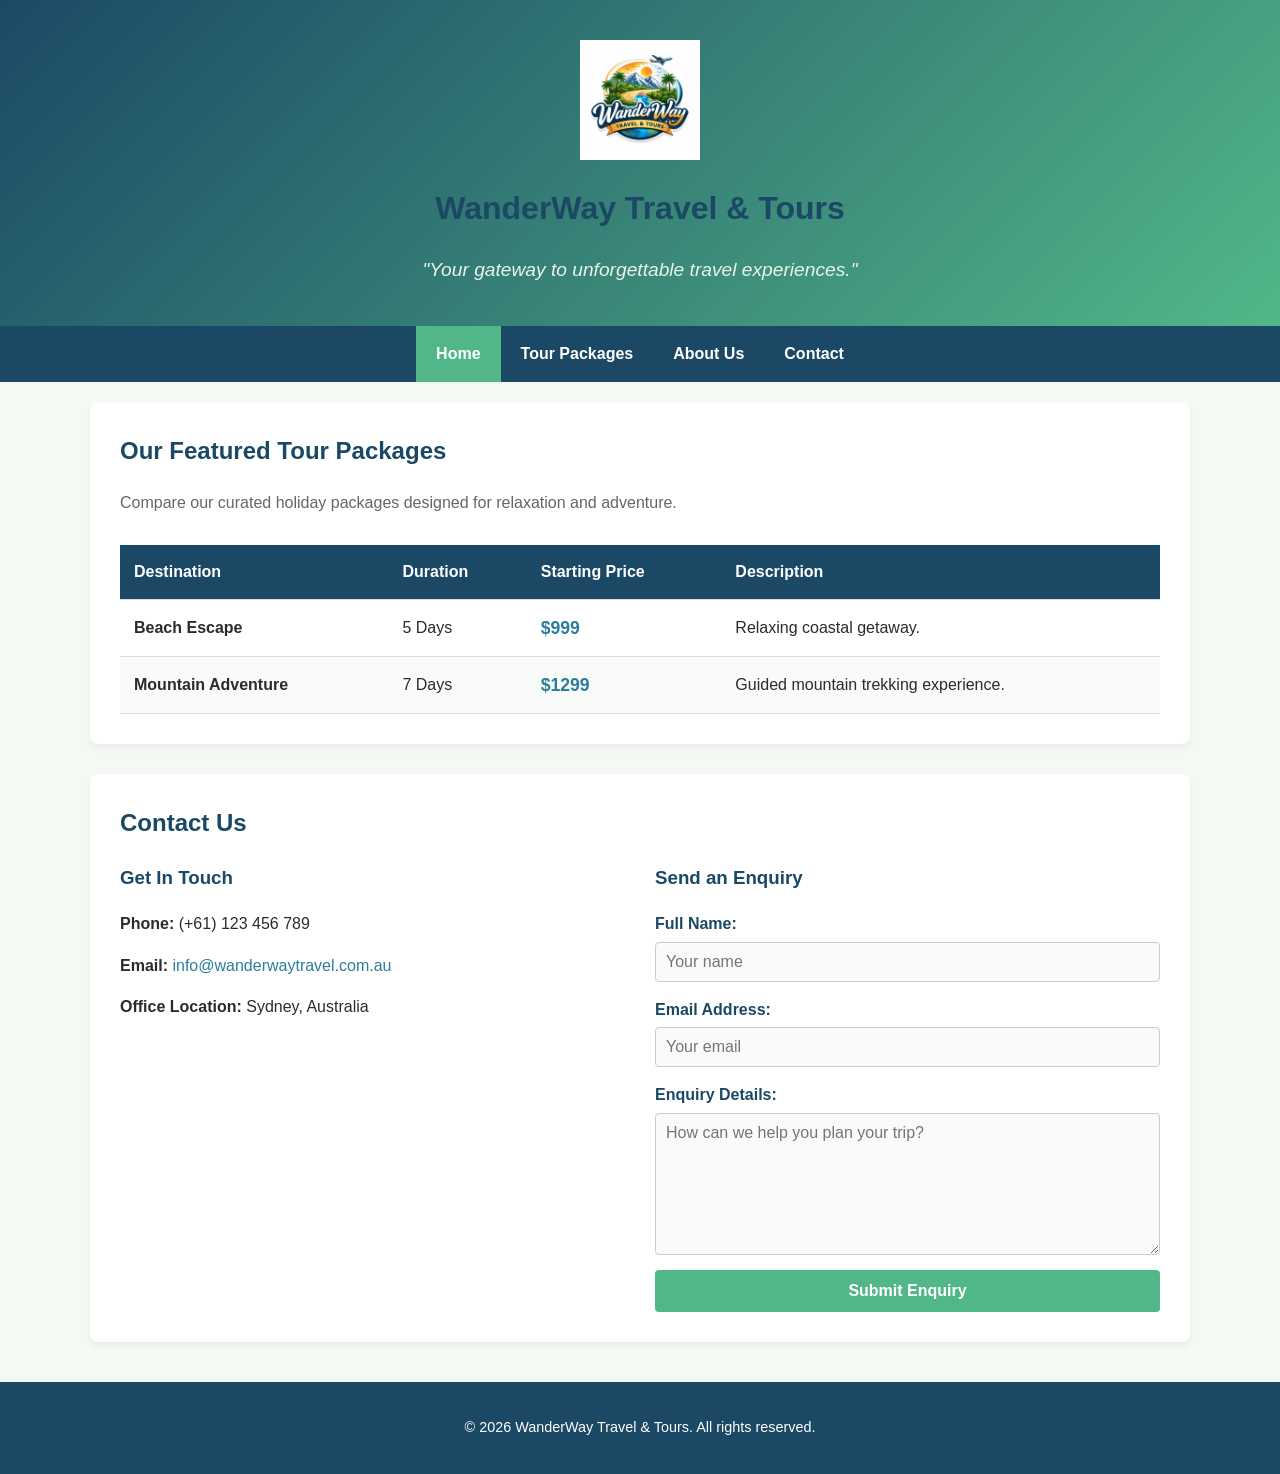
<file: index.html>
<!DOCTYPE html>
<html lang="en">
<head>
    <meta charset="UTF-8">
    <meta name="viewport" content="width=device-width, initial-scale=1.0">
    <title>WanderWay Travel & Tours | Home</title>
    <link rel="stylesheet" href="style.css">
</head>
<body>

    <!-- Header Section -->
    <header>
        <div class="header-container">
            <img src="logo_ac.png" alt="WanderWay Travel & Tours Logo" class="logo">
            <h1>WanderWay Travel & Tours</h1>
            <p class="promo-msg">"Your gateway to unforgettable travel experiences."</p>
        </div>
    </header>

    <!-- Navigation Menu -->
    <nav>
        <ul>
            <li><a href="index.html" class="active">Home</a></li>
            <li><a href="#packages">Tour Packages</a></li>
            <li><a href="about.html">About Us</a></li>
            <li><a href="#contact">Contact</a></li>
        </ul>
    </nav>

    <!-- Main Content Container -->
    <main>
        <!-- Tour Packages Section -->
        <section id="packages">
            <h2>Our Featured Tour Packages</h2>
            <p class="section-desc">Compare our curated holiday packages designed for relaxation and adventure.</p>
            
            <div class="table-responsive">
                <table>
                    <thead>
                        <tr>
                            <th>Destination</th>
                            <th>Duration</th>
                            <th>Starting Price</th>
                            <th>Description</th>
                        </tr>
                    </thead>
                    <tbody>
                        <tr>
                            <td class="bold-text">Beach Escape</td>
                            <td>5 Days</td>
                            <td class="price">$999</td>
                            <td>Relaxing coastal getaway.</td>
                        </tr>
                        <tr>
                            <td class="bold-text">Mountain Adventure</td>
                            <td>7 Days</td>
                            <td class="price">$1299</td>
                            <td>Guided mountain trekking experience.</td>
                        </tr>
                    </tbody>
                </table>
            </div>
        </section>

        <!-- Contact & Enquiry Section -->
        <section id="contact">
            <h2>Contact Us</h2>
            <div class="contact-grid">
                <div class="contact-info">
                    <h3>Get In Touch</h3>
                    <p><strong>Phone:</strong> (+61) 123 456 789</p>
                    <p><strong>Email:</strong> <a href="mailto:info@wanderwaytravel.com.au">info@wanderwaytravel.com.au</a></p>
                    <p><strong>Office Location:</strong> Sydney, Australia</p>
                </div>
                
                <div class="contact-form">
                    <h3>Send an Enquiry</h3>
                    <form action="#" method="POST">
                        <label for="name">Full Name:</label>
                        <input type="text" id="name" name="name" required placeholder="Your name">

                        <label for="email">Email Address:</label>
                        <input type="email" id="email" name="email" required placeholder="Your email">

                        <label for="message">Enquiry Details:</label>
                        <textarea id="message" name="message" required placeholder="How can we help you plan your trip?"></textarea>

                        <button type="submit">Submit Enquiry</button>
                    </form>
                </div>
            </div>
        </section>
    </main>

    <!-- Footer Section -->
    <footer>
        <p>&copy; 2026 WanderWay Travel & Tours. All rights reserved.</p>
    </footer>

</body>
</html>
</file>
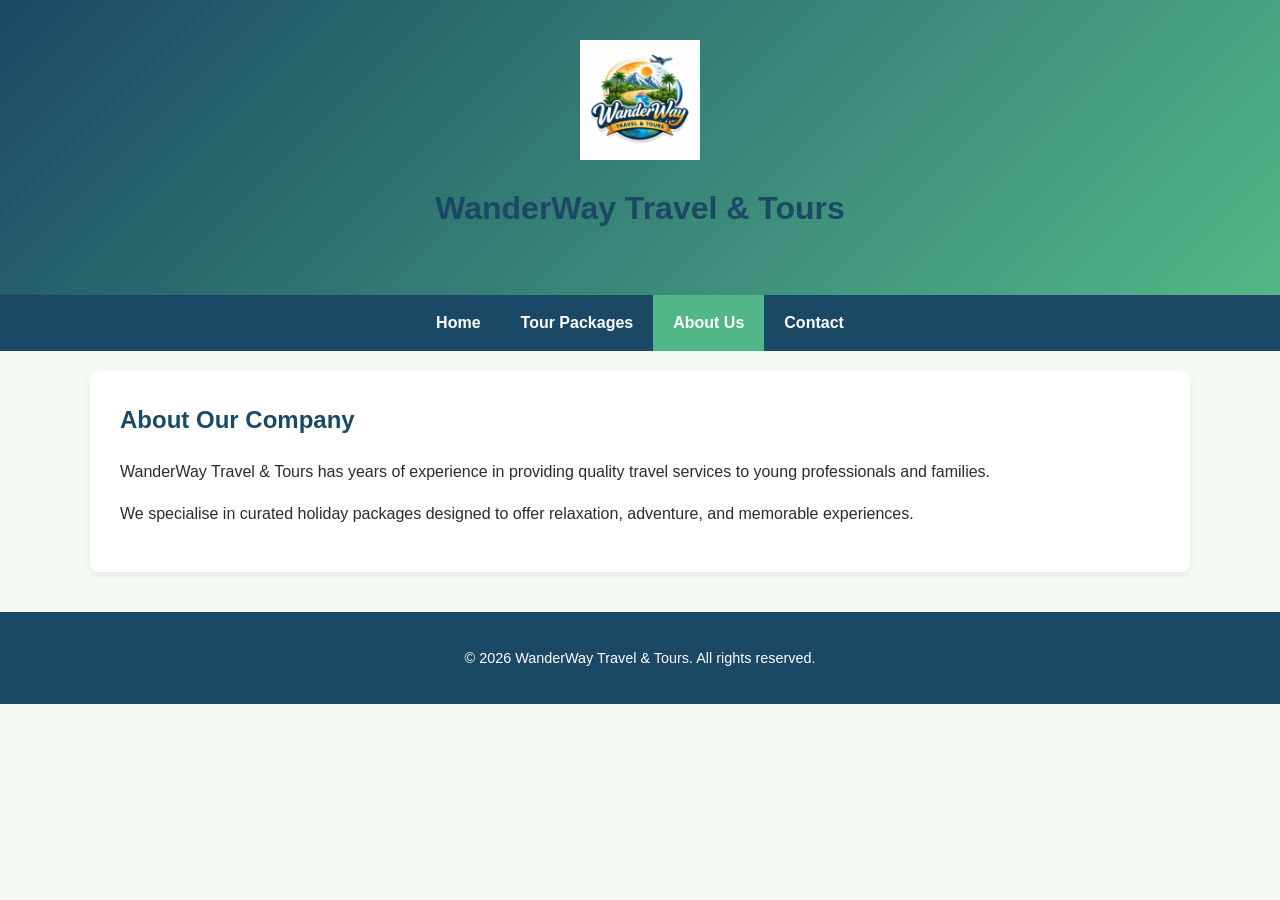
<file: about.html>
<!DOCTYPE html>
<html lang="en">
<head>
    <meta charset="UTF-8">
    <meta name="viewport" content="width=device-width, initial-scale=1.0">
    <title>About Us | WanderWay Travel & Tours</title>
    <link rel="stylesheet" href="style.css">
</head>
<body>

    <!-- Header Section -->
    <header>
        <div class="header-container">
            <img src="logo_ac.png" alt="WanderWay Travel & Tours Logo" class="logo">
            <h1>WanderWay Travel & Tours</h1>
        </div>
    </header>

    <!-- Navigation Menu -->
    <nav>
        <ul>
            <li><a href="index.html">Home</a></li>
            <li><a href="index.html#packages">Tour Packages</a></li>
            <li><a href="about.html" class="active">About Us</a></li>
            <li><a href="index.html#contact">Contact</a></li>
        </ul>
    </nav>

    <!-- Main Content Area -->
    <main>
        <section class="about-section">
            <h2>About Our Company</h2>
            <div class="about-content">
                <p>WanderWay Travel & Tours has years of experience in providing quality travel services to young professionals and families.</p>
                <p>We specialise in curated holiday packages designed to offer relaxation, adventure, and memorable experiences.</p>
            </div>
        </section>
    </main>

    <!-- Footer Section -->
    <footer>
        <p>&copy; 2026 WanderWay Travel & Tours. All rights reserved.</p>
    </footer>

</body>
</html>
</file>
<file: style.css>
/* Typography & Core Resets */
body {
    font-family: 'Open Sans', Arial, Helvetica, sans-serif;
    font-size: 16px;
    line-height: 1.6;
    margin: 0;
    padding: 0;
    background-color: #f4f9f4; /* Light, relaxing tint background */
    color: #2b2b2b;
}

h1, h2, h3 {
    color: #1b4965; /* Deep ocean blue */
    margin-top: 0;
}

/* Header & Branding */
header {
    background: linear-gradient(135deg, #1b4965 0%, #52b788 100%); /* Blue to green gradient */
    color: #ffffff;
    text-align: center;
    padding: 40px 20px;
}

.logo {
    max-width: 120px;
    height: auto;
    margin-bottom: 15px;
}

.promo-msg {
    font-style: italic;
    font-size: 1.2rem;
    color: #e8f5e9;
    margin: 10px 0 0 0;
}

/* Navigation Menu */
nav {
    background-color: #1b4965;
    position: sticky;
    top: 0;
    z-index: 1000;
}

nav ul {
    list-style: none;
    margin: 0;
    padding: 0;
    display: flex;
    justify-content: center;
}

nav ul li a {
    display: block;
    color: #ffffff;
    text-decoration: none;
    padding: 15px 20px;
    font-weight: bold;
    transition: background-color 0.3s ease;
}

nav ul li a:hover, 
nav ul li a.active {
    background-color: #52b788; /* Nature green highlight */
}

/* Page Layout Configuration */
main {
    max-width: 1100px;
    margin: 20px auto;
    padding: 0 20px;
}

section {
    background-color: #ffffff;
    padding: 30px;
    margin-bottom: 30px;
    border-radius: 8px;
    box-shadow: 0 4px 6px rgba(0, 0, 0, 0.05);
}

.section-desc {
    color: #666;
    margin-bottom: 20px;
}

/* Table Styling for Package Comparison */
.table-responsive {
    overflow-x: auto;
}

table {
    width: 100%;
    border-collapse: collapse;
    margin-top: 10px;
}

th, td {
    padding: 14px;
    text-align: left;
    border-bottom: 1px solid #ddd;
}

th {
    background-color: #1b4965;
    color: #ffffff;
}

tr:nth-child(even) {
    background-color: #f9fbf9;
}

.price {
    font-weight: bold;
    color: #2c7da0;
    font-size: 1.1rem;
}

.bold-text {
    font-weight: bold;
}

/* Contact Grid & Form Layout */
.contact-grid {
    display: grid;
    grid-template-columns: 1fr;
    gap: 30px;
}

.contact-info a {
    color: #2c7da0;
    text-decoration: none;
}

.contact-info a:hover {
    text-decoration: underline;
}

/* Interactive Input Elements */
form {
    display: flex;
    flex-direction: column;
}

label {
    margin-bottom: 5px;
    font-weight: bold;
    color: #1b4965;
}

input, textarea {
    font-family: inherit;
    font-size: 1rem;
    padding: 10px;
    margin-bottom: 15px;
    border: 1px solid #ccc;
    border-radius: 4px;
    background-color: #fafafa;
}

input:focus, textarea:focus {
    border-color: #52b788;
    outline: none;
    background-color: #ffffff;
}

textarea {
    resize: vertical;
    min-height: 120px;
}

button {
    font-family: inherit;
    font-size: 1rem;
    font-weight: bold;
    background-color: #52b788;
    color: #ffffff;
    padding: 12px;
    border: none;
    border-radius: 4px;
    cursor: pointer;
    transition: background-color 0.3s ease;
}

button:hover {
    background-color: #3ca06f;
}

/* Concluding Footer Area */
footer {
    background-color: #1b4965;
    color: #ffffff;
    text-align: center;
    padding: 20px;
    margin-top: 40px;
    font-size: 0.9rem;
}

/* Responsive Viewports Breakpoint (Mobile & Tablet) */
@media (min-width: 768px) {
    .contact-grid {
        grid-template-columns: 1fr 1fr;
    }
}

@media (max-width: 600px) {
    nav ul {
        flex-direction: column;
        text-align: center;
    }
    nav ul li a {
        padding: 12px;
        border-bottom: 1px solid rgba(255, 255, 255, 0.1);
    }
}
</file>
